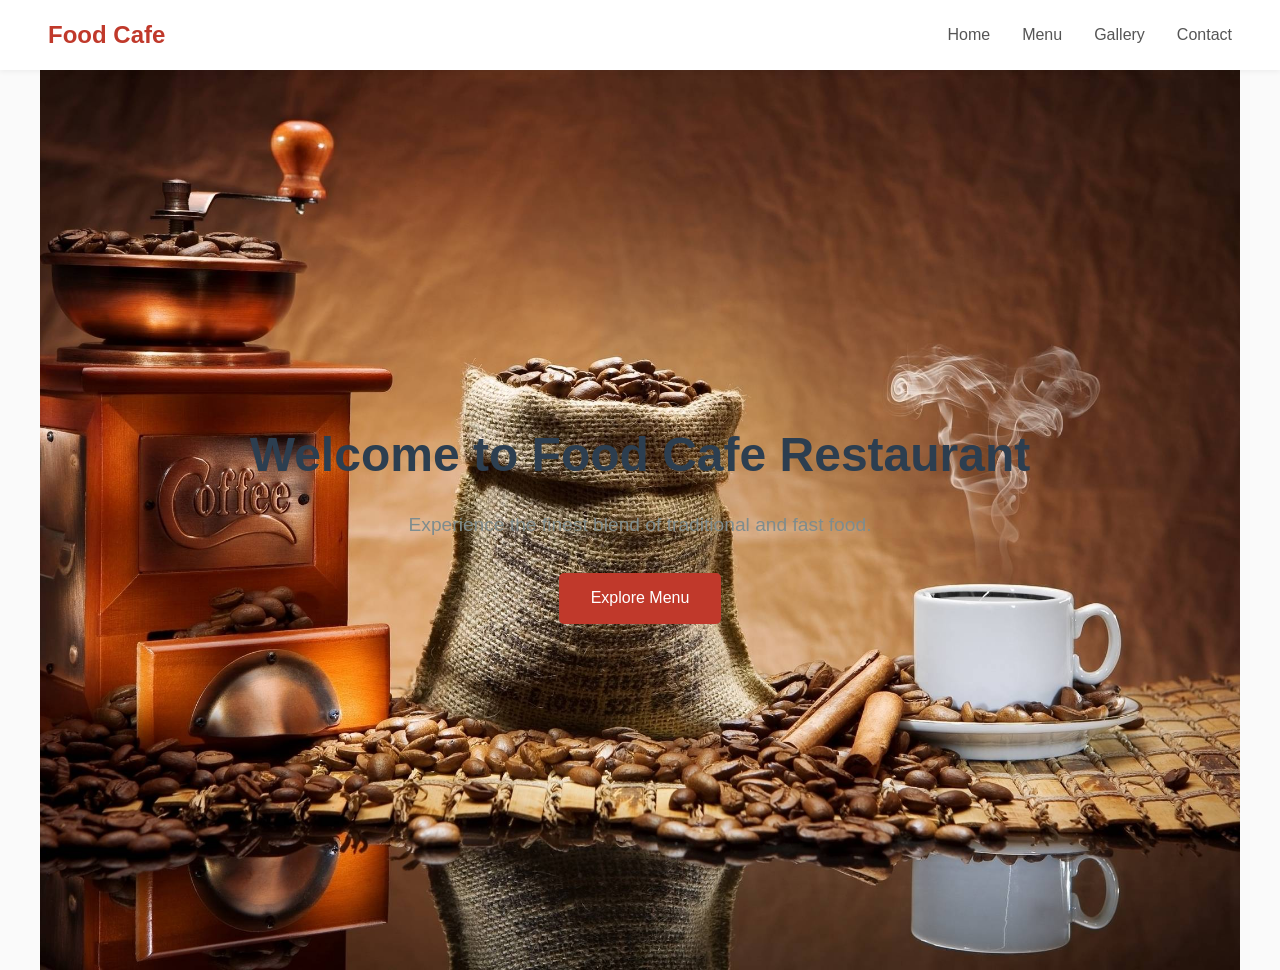
<file: index.html>
<!DOCTYPE html>
<html lang="en">
<head>
    <meta charset="UTF-8">
    <meta name="viewport" content="width=device-width, initial-scale=1.0">
    <title>Food Cafe</title>
    <link rel="stylesheet" href="style.css">
</head>
<body>
    <nav class="navbar">
        <div class="logo">Food Cafe</div>
        <div class="menu-toggle" id="mobile-menu">
            <span class="bar"></span>
            <span class="bar"></span>
            <span class="bar"></span>
        </div>
        <ul class="nav-links">
                <li><a href="index.html">Home</a></li>
            <li><a href="menu.html">Menu</a></li>
            <li><a href="gallery.html">Gallery</a></li>
            <li><a href="contact.html">Contact</a></li>
        </ul>
    </nav>

    <section id="home" class="section" style="background-image: url('background.jpg');background-size: cover; background-position: center; height: 100vh; display: flex; align-items: center; justify-content: center;text-align: center; color: white;">
        <div class="hero">
            <h1>Welcome to Food Cafe Restaurant</h1>
            <p>Experience the finest blend of traditional and fast food.</p>
            <a href="menu.html" class="btn">Explore Menu</a>
        </div>
    </section>

    <script src="script.js"></script>
</body>
</html>
</file>
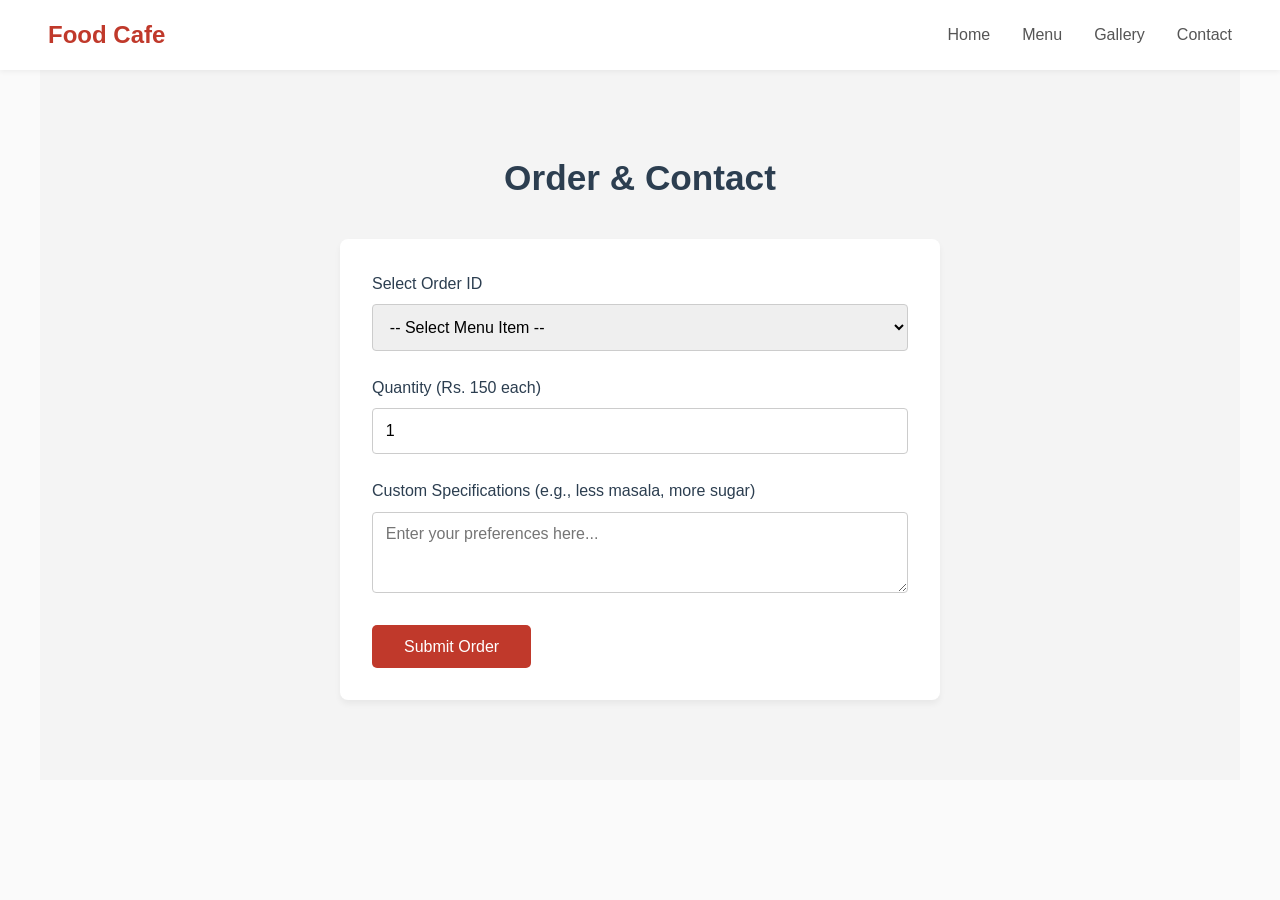
<file: contact.html>
<!DOCTYPE html>
<html lang="en">
<head>
    <meta charset="UTF-8">
    <meta name="viewport" content="width=device-width, initial-scale=1.0">
    <title>Food Cafe</title>
    <link rel="stylesheet" href="style.css">
</head>
<body>
    <nav class="navbar">
        <div class="logo">Food Cafe</div>
        <div class="menu-toggle" id="mobile-menu">
            <span class="bar"></span>
            <span class="bar"></span>
            <span class="bar"></span>
        </div>
        <ul class="nav-links">
                <li><a href="index.html">Home</a></li>
            <li><a href="menu.html">Menu</a></li>
            <li><a href="gallery.html">Gallery</a></li>
            <li><a href="contact.html">Contact</a></li>
        </ul>
    </nav>
    <section id="contact" class="section bg-light">
        <h2>Order & Contact</h2>
        <div class="form-container">
            <form id="orderForm">
                <div class="form-group">
                    <label for="menuItem">Select Order ID</label>
                    <select id="menuItem" required>
                        <option value="">-- Select Menu Item --</option>
                        <option value="M01 - Chicken Rosh">M01 - Chicken Rosh</option>
                        <option value="M02 - Chicken Biryani">M02 - Chicken Biryani</option>
                        <option value="M03 - Saada Biryani">M03 - Saada Biryani</option>
                        <option value="M04 - Burger">M04 - Burger</option>
                        <option value="M05 - Shawarma">M05 - Shawarma</option>
                        <option value="M06 - Nuggets">M06 - Nuggets</option>
                        <option value="M07 - Chicken Karahi">M07 - Chicken Karahi</option>
                        <option value="M08 - Palak Sabzi">M08 - Palak Sabzi</option>
                        <option value="M09 - Full Meal Nashta">M09 - Full Meal Nashta</option>
                        <option value="M10 - Special Chai">M10 - Special Chai</option>
                        <option value="M11 - Cereals">M11 - Cereals</option>
                        <option value="M12 - Baked Beans">M12 - Baked Beans</option>
                    </select>
                </div>
                <div class="form-group">
                    <label for="quantity">Quantity (Rs. 150 each)</label>
                    <input type="number" id="quantity" min="1" value="1" required>
                </div>
                <div class="form-group">
                    <label for="specs">Custom Specifications (e.g., less masala, more sugar)</label>
                    <textarea id="specs" rows="3" placeholder="Enter your preferences here..."></textarea>
                </div>
                <button type="submit" class="btn animate-btn">Submit Order</button>
            </form>
        </div>
    </section>

    <script src="script.js"></script>
</body>
</html>
</file>
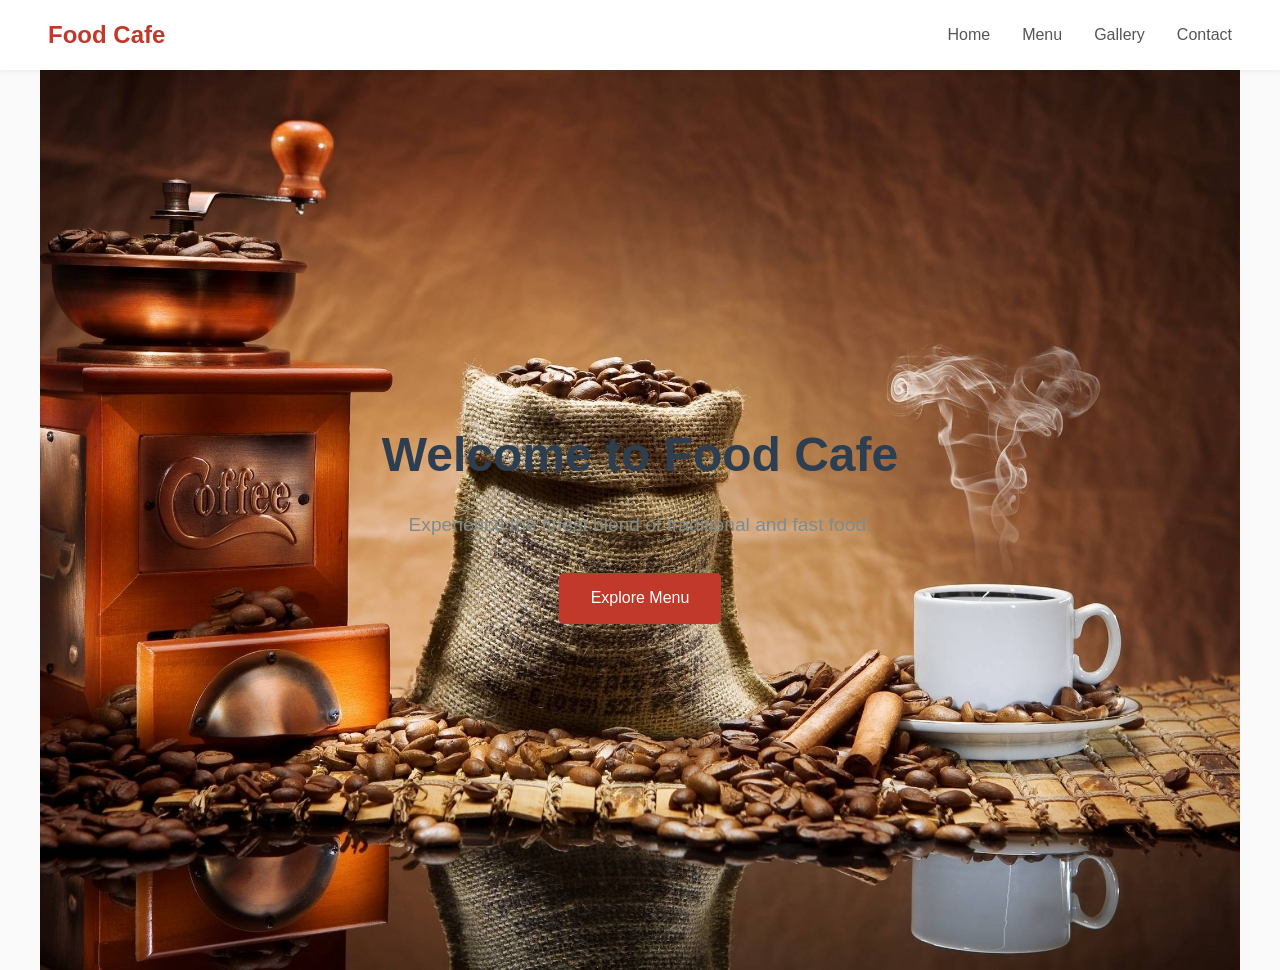
<file: home.html>
<!DOCTYPE html>
<html lang="en">
<head>
    <meta charset="UTF-8">
    <meta name="viewport" content="width=device-width, initial-scale=1.0">
    <title>Food Cafe</title>
    <link rel="stylesheet" href="style.css">
</head>
<body>
     <nav class="navbar">
        <div class="logo">Food Cafe</div>
        <div class="menu-toggle" id="mobile-menu">
            <span class="bar"></span>
            <span class="bar"></span>
            <span class="bar"></span>
        </div>
        <ul class="nav-links">
                <li><a href="index.html">Home</a></li>
            <li><a href="menu.html">Menu</a></li>
            <li><a href="gallery.html">Gallery</a></li>
            <li><a href="contact.html">Contact</a></li>
        </ul>
    </nav>

    <section id="home" class="section" style="background-image: url('background.jpg');background-size: cover; background-position: center; height: 100vh; display: flex; align-items: center; justify-content: center;text-align: center; color: white;">
        <div class="hero">
            <h1>Welcome to Food Cafe</h1>
            <p>Experience the finest blend of traditional and fast food.</p>
            <a href="menu.html" class="btn">Explore Menu</a>
        </div>
    </section>

    <script src="script.js"></script>
</body>
</html>
</file>
<file: style.css>
* {
    margin: 0;
    padding: 0;
    box-sizing: border-box;
    font-family: 'Segoe UI', Tahoma, Geneva, Verdana, sans-serif;
}

html {
    scroll-behavior: smooth;
}

body {
    background-color: #fafafa;
    color: #333;
    line-height: 1.6;
}

.bg-light {
    background-color: #f4f4f4;
}

/* Navbar */
.navbar {
    display: flex;
    justify-content: space-between;
    align-items: center;
    background-color: #fff;
    padding: 1rem 3rem;
    box-shadow: 0 2px 5px rgba(0,0,0,0.05);
    position: sticky;
    top: 0;
    z-index: 1000;
}

.logo {
    font-size: 1.5rem;
    font-weight: bold;
    color: #c0392b;
}

.nav-links {
    list-style: none;
    display: flex;
    gap: 2rem;
}

.nav-links a {
    text-decoration: none;
    color: #555;
    font-weight: 500;
    transition: color 0.3s ease;
}

.nav-links a:hover {
    color: #c0392b;
}

/* Mobile Menu */
.menu-toggle {
    display: none;
    flex-direction: column;
    cursor: pointer;
}

.menu-toggle .bar {
    height: 3px;
    width: 25px;
    background-color: #c0392b;
    margin: 4px 0;
    border-radius: 3px;
}

@media (max-width: 768px) {
    .navbar {
        padding: 1rem 1.5rem;
    }
    .nav-links {
        display: none;
        flex-direction: column;
        width: 100%;
        position: absolute;
        top: 60px;
        left: 0;
        background-color: #fff;
        box-shadow: 0 5px 5px rgba(0,0,0,0.1);
        padding: 1rem 0;
    }
    .nav-links.active {
        display: flex;
    }
    .nav-links li {
        text-align: center;
        margin: 10px 0;
    }
    .menu-toggle {
        display: flex;
    }
}

/* Sections */
.section {
    padding: 5rem 2rem;
    max-width: 1200px;
    margin: 0 auto;
    text-align: center;
}

.section h2 {
    font-size: 2.2rem;
    margin-bottom: 0.5rem;
    color: #2c3e50;
}

.menu-desc {
    color: #7f8c8d;
    margin-bottom: 3rem;
}

/* Hero */
.hero {
    padding: 4rem 0;
}
.hero h1 {
    font-size: 3rem;
    color: #2c3e50;
    margin-bottom: 1rem;
}
.hero p {
    font-size: 1.2rem;
    color: #7f8c8d;
    margin-bottom: 2rem;
}

/* Buttons */
.btn {
    display: inline-block;
    padding: 0.8rem 2rem;
    background-color: #c0392b;
    color: #fff;
    text-decoration: none;
    border: none;
    border-radius: 5px;
    font-size: 1rem;
    cursor: pointer;
    transition: transform 0.2s ease, background-color 0.2s ease;
}

.btn:hover, .animate-btn:hover {
    background-color: #a93226;
    transform: scale(1.05);
}

/* Grid Layouts */
.grid-container {
    display: grid;
    grid-template-columns: repeat(auto-fit, minmax(250px, 1fr));
    gap: 2rem;
    margin-top: 2rem;
}

.card {
    background: #fff;
    padding: 1.5rem;
    border-radius: 8px;
    box-shadow: 0 4px 6px rgba(0,0,0,0.05);
    transition: transform 0.3s ease;
}

.card:hover {
    transform: translateY(-5px);
    box-shadow: 0 8px 15px rgba(0,0,0,0.1);
}

.card img {
    width: 100%;
    height: 180px;
    object-fit: cover;
    border-radius: 5px;
    margin-bottom: 1rem;
}

.card h3 {
    font-size: 1.2rem;
    margin-bottom: 0.5rem;
    color: #2c3e50;
}

.card p {
    font-size: 0.9rem;
    color: #7f8c8d;
}

.gallery-item img {
    width: 100%;
    height: 250px;
    object-fit: cover;
    border-radius: 8px;
    box-shadow: 0 4px 6px rgba(0,0,0,0.1);
}

/* Form */
.form-container {
    max-width: 600px;
    margin: 0 auto;
    background: #fff;
    padding: 2rem;
    border-radius: 8px;
    box-shadow: 0 4px 6px rgba(0,0,0,0.05);
    text-align: left;
    margin-top: 2rem;
}

@media (max-width: 768px) {
    .form-container {
        padding: 1.5rem;
    }
}

.form-group {
    margin-bottom: 1.5rem;
}

.form-group label {
    display: block;
    margin-bottom: 0.5rem;
    font-weight: 500;
    color: #2c3e50;
}

.form-group input, .form-group select, .form-group textarea {
    width: 100%;
    padding: 0.8rem;
    border: 1px solid #ccc;
    border-radius: 4px;
    font-size: 1rem;
}

.form-group input:focus, .form-group select:focus, .form-group textarea:focus {
    outline: none;
    border-color: #c0392b;
}
</file>
